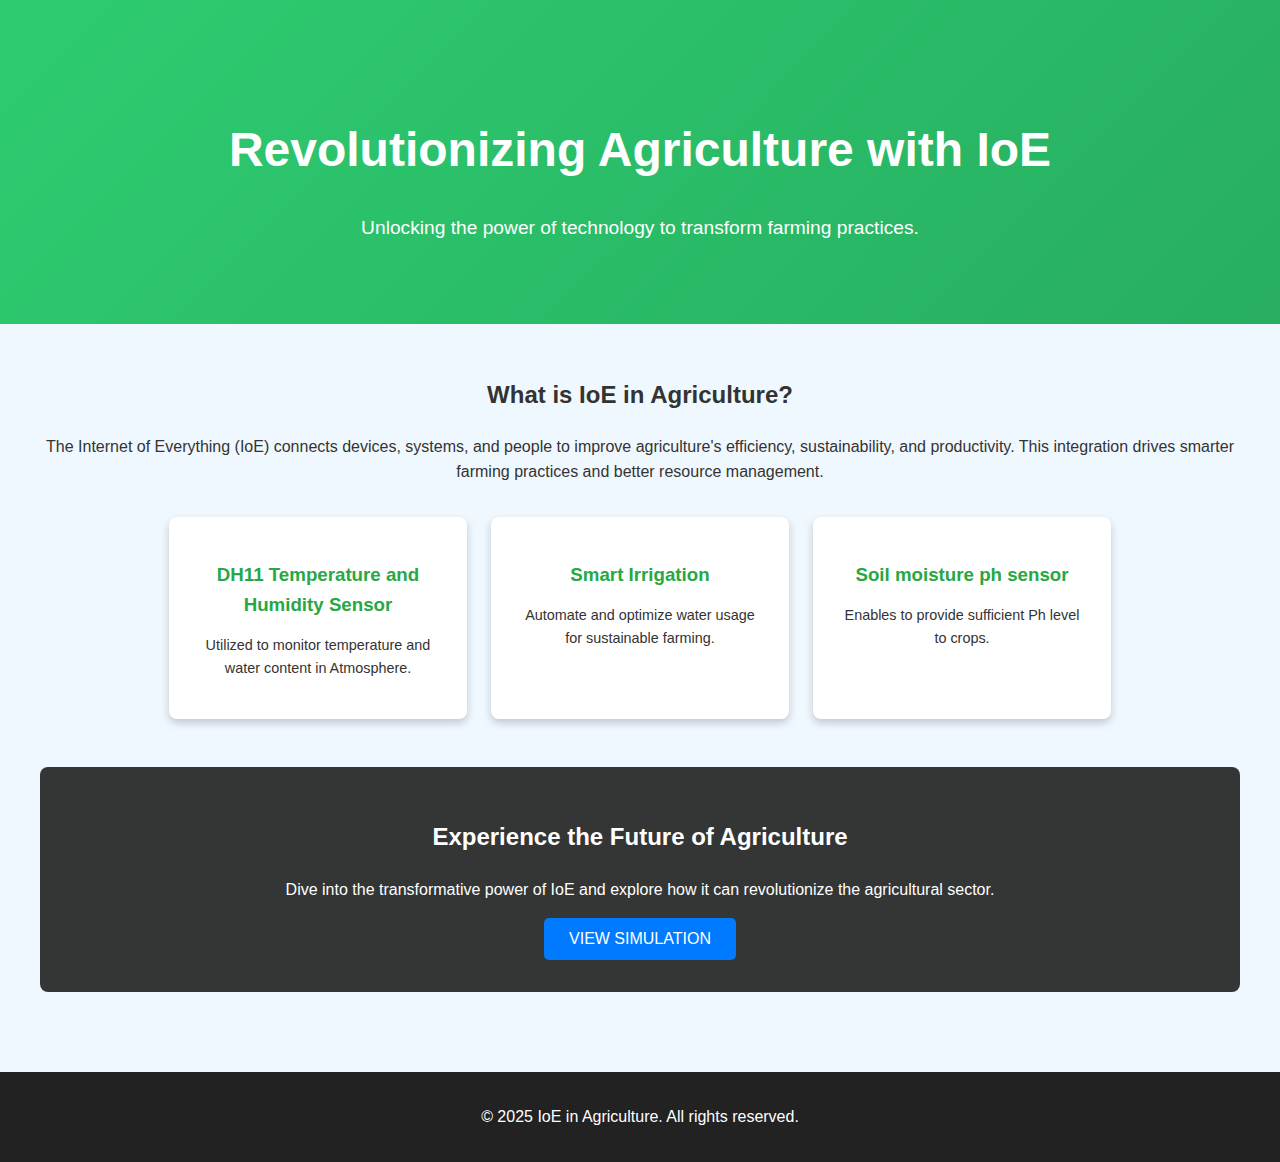
<file: index.html>
<!DOCTYPE html>
<html lang="en">
<head>
    <meta charset="UTF-8">
    <meta name="viewport" content="width=device-width, initial-scale=1.0">
    <title>IoE in Agriculture</title>
    <link rel="stylesheet" href="IOE.css">
  
</head>
<body>
    <header class="hero-banner">
        <div class="hero-content">
            <h1>Revolutionizing Agriculture with IoE</h1>
            <p>Unlocking the power of technology to transform farming practices.</p>
        </div>
    </header>
    <main>
        <section class="intro">
            <h2>What is IoE in Agriculture?</h2>
            <p>
                The Internet of Everything (IoE) connects devices, systems, and people to improve agriculture's efficiency,
                sustainability, and productivity. This integration drives smarter farming practices and better resource management.
            </p>
        </section>

        <section class="features">
            <div class="feature">
                <h3>DH11 Temperature and Humidity Sensor</h3>
                <p>Utilized to monitor temperature and water content in Atmosphere.</p>
            </div>
            <div class="feature">
                <h3>Smart Irrigation</h3>
                <p>Automate and optimize water usage for sustainable farming.</p>
              
            </div>
            <div class="feature">
                <h3>Soil moisture ph sensor </h3>
                <p>Enables to provide sufficient Ph level to crops.</p>
           
        </section>

        <section class="cta">
            <h2>Experience the Future of Agriculture</h2>
            <p>
                Dive into the transformative power of IoE and explore how it can revolutionize the agricultural sector.
            </p>
                <button onclick="location.href='simulation.html'" class="simulation-btn">
                    View Simulation
                </button>
        </section>
    </main>

    <footer>
        <p>© 2025 IoE in Agriculture. All rights reserved.</p>
    </footer>
</body>
</html>
</file>
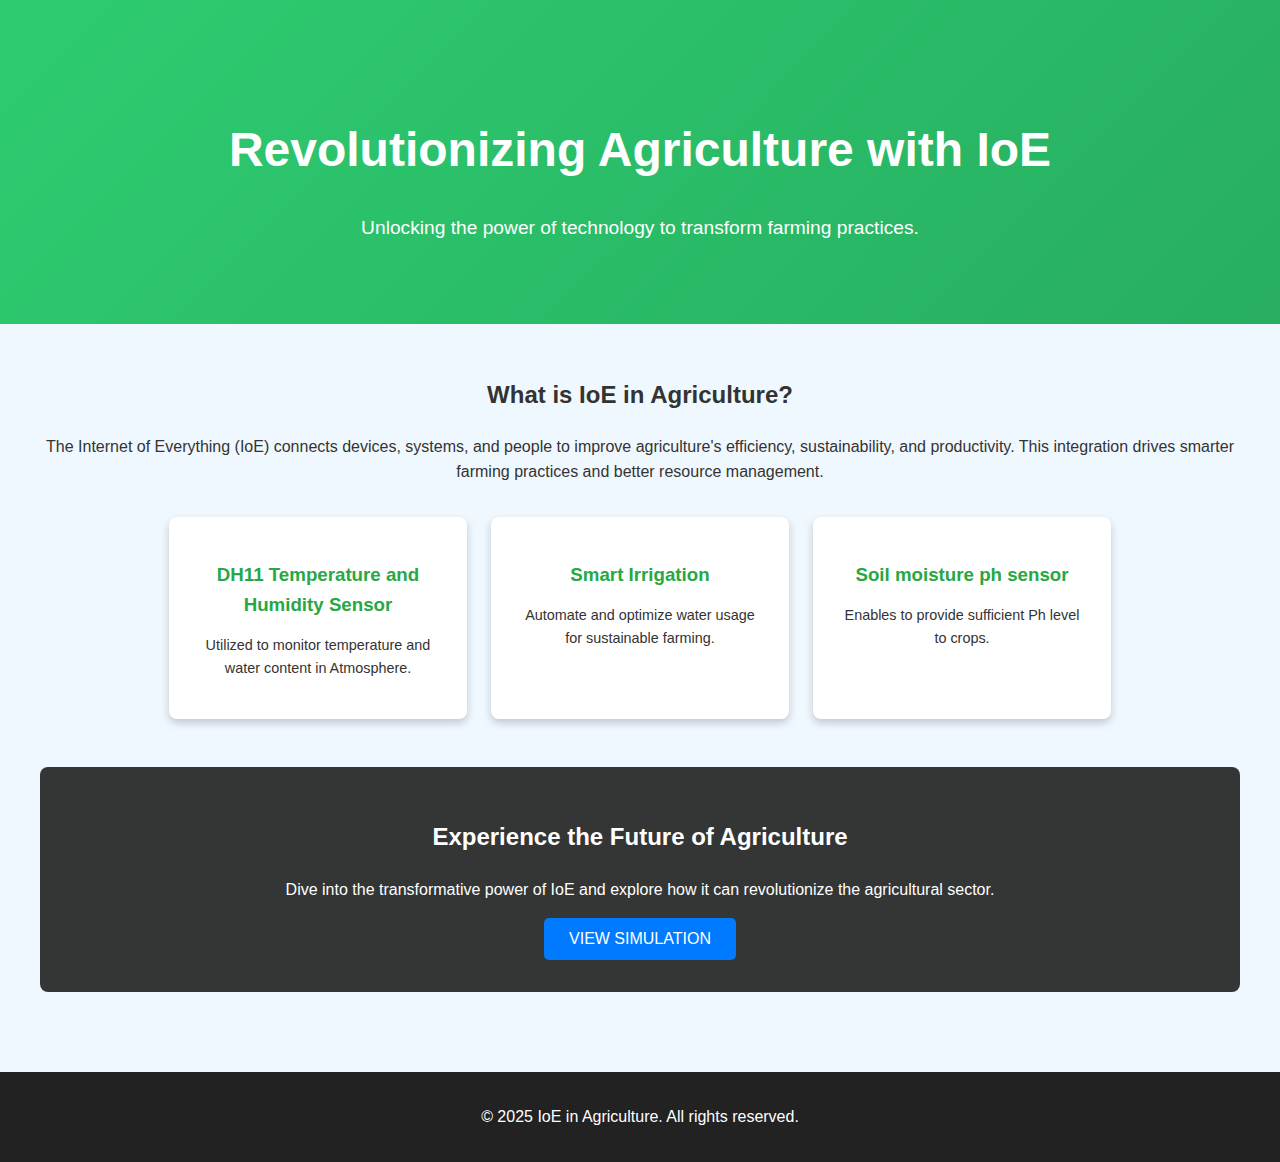
<file: IOE.html>
<!DOCTYPE html>
<html lang="en">
<head>
    <meta charset="UTF-8">
    <meta name="viewport" content="width=device-width, initial-scale=1.0">
    <title>IoE in Agriculture</title>
    <link rel="stylesheet" href="IOE.css">
  
</head>
<body>
    <header class="hero-banner">
        <div class="hero-content">
            <h1>Revolutionizing Agriculture with IoE</h1>
            <p>Unlocking the power of technology to transform farming practices.</p>
        </div>
    </header>
    <main>
        <section class="intro">
            <h2>What is IoE in Agriculture?</h2>
            <p>
                The Internet of Everything (IoE) connects devices, systems, and people to improve agriculture's efficiency,
                sustainability, and productivity. This integration drives smarter farming practices and better resource management.
            </p>
        </section>

        <section class="features">
            <div class="feature">
                <h3>DH11 Temperature and Humidity Sensor</h3>
                <p>Utilized to monitor temperature and water content in Atmosphere.</p>
            </div>
            <div class="feature">
                <h3>Smart Irrigation</h3>
                <p>Automate and optimize water usage for sustainable farming.</p>
              
            </div>
            <div class="feature">
                <h3>Soil moisture ph sensor </h3>
                <p>Enables to provide sufficient Ph level to crops.</p>
           
        </section>

        <section class="cta">
            <h2>Experience the Future of Agriculture</h2>
            <p>
                Dive into the transformative power of IoE and explore how it can revolutionize the agricultural sector.
            </p>
                <button onclick="location.href='simulation.html'" class="simulation-btn">
                    View Simulation
                </button>
        </section>
    </main>

    <footer>
        <p>© 2025 IoE in Agriculture. All rights reserved.</p>
    </footer>
</body>
</html>
</file>
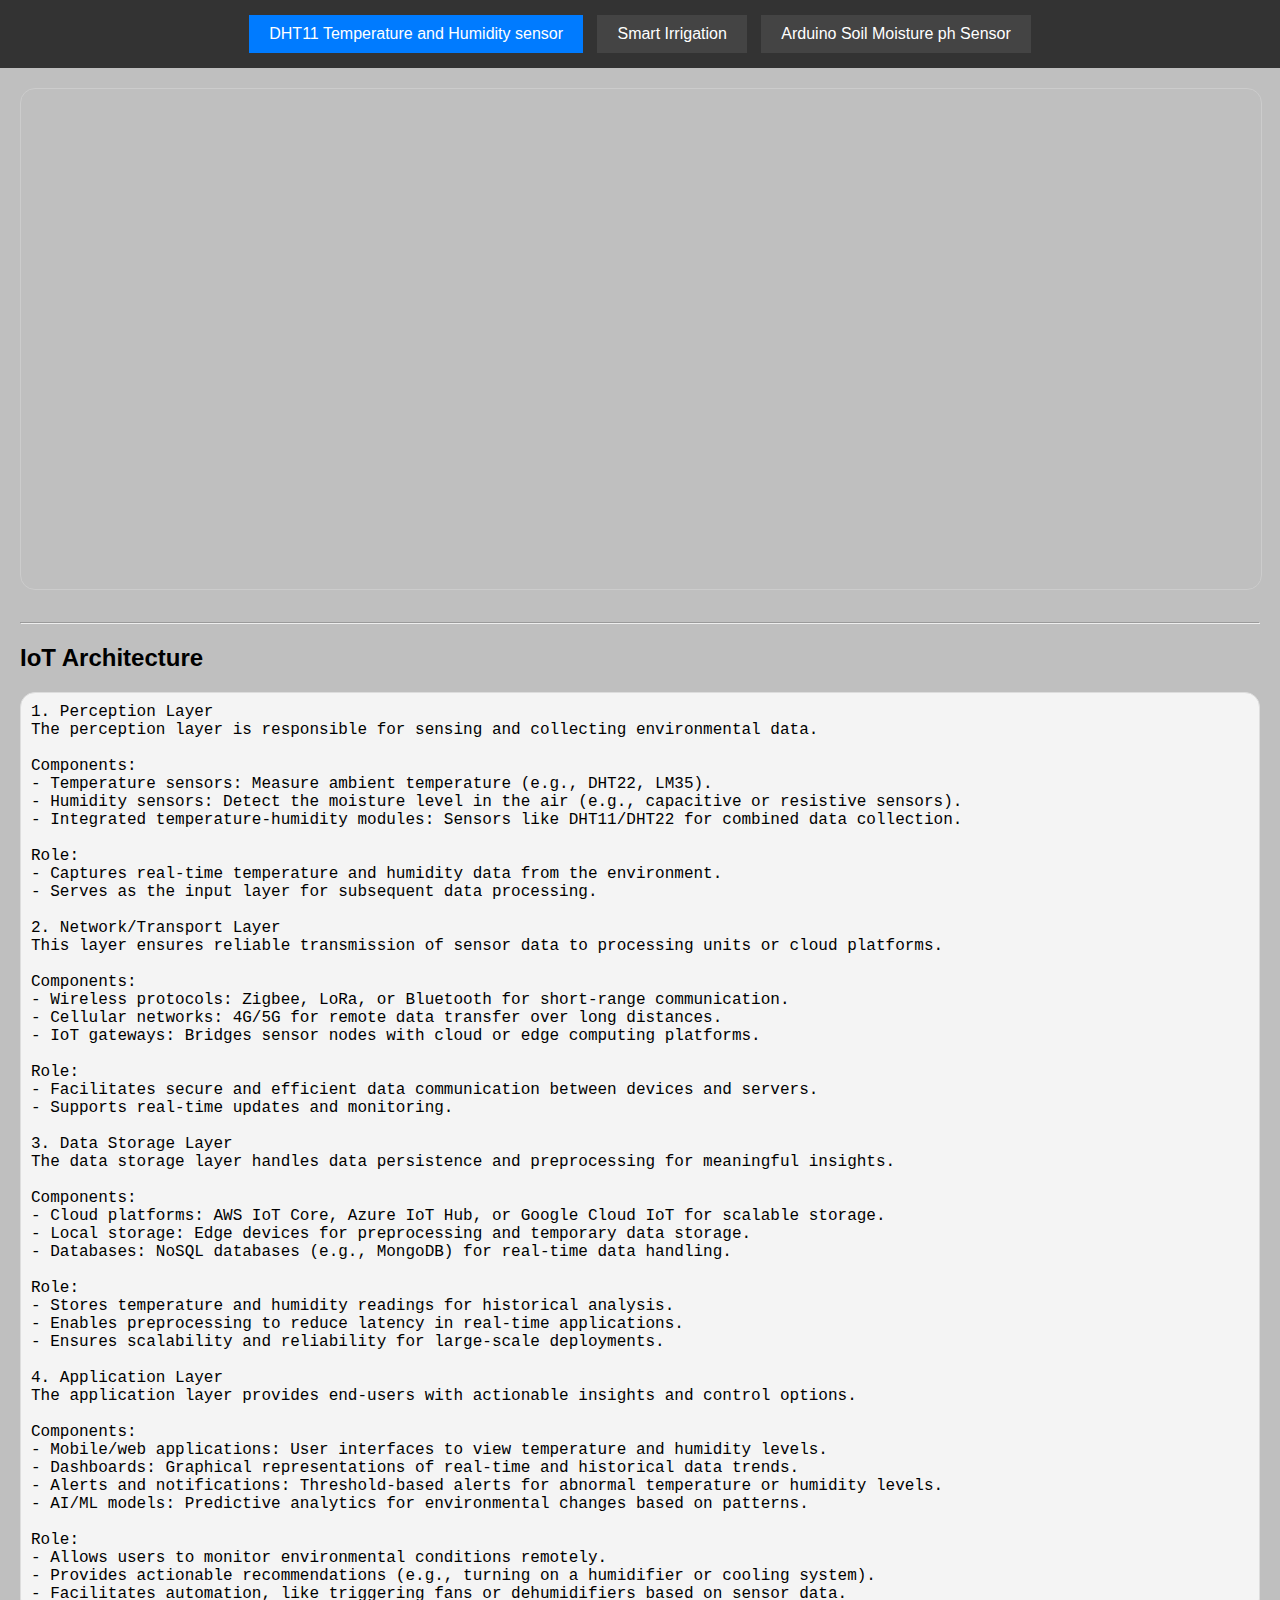
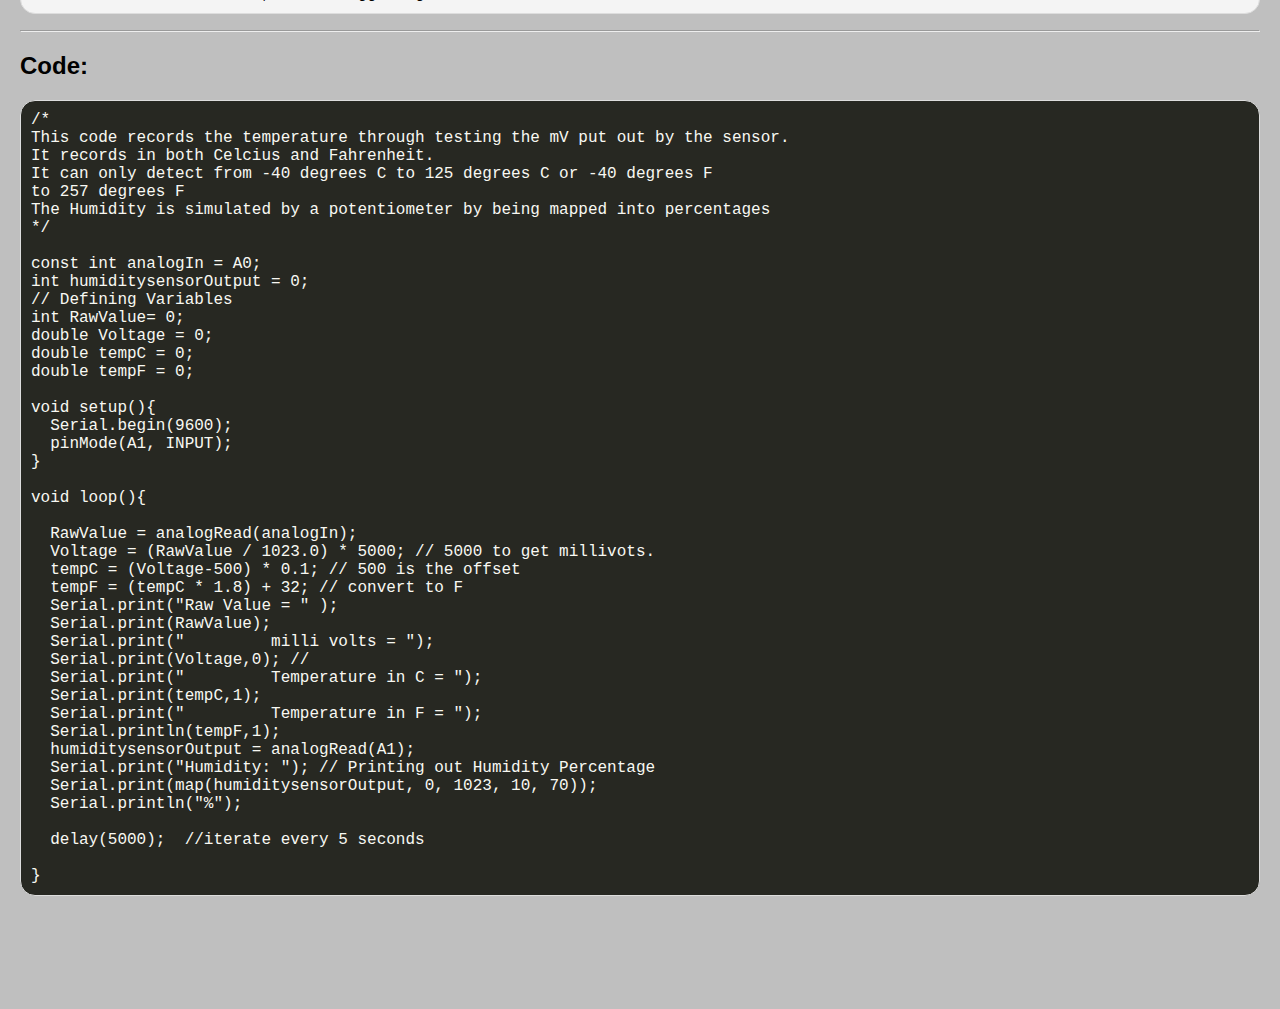
<file: simulation.html>
<!DOCTYPE html>
<html lang="en">
<head>
    <meta charset="UTF-8">
    <meta name="viewport" content="width=device-width, initial-scale=1.0">
    <title>Simulation Website</title>
    <style>
        body {
            font-family: Arial, sans-serif;
            margin: 0;
            padding: 0;
            box-sizing: border-box;
            background-color: #bfbfbf;
        }
        header {
            background-color: #333;
            padding: 10px;
            text-align: center;
        }
        header button {
            color: white;
            background-color: #444;
            border: none;
            padding: 10px 20px;
            margin: 5px;
            cursor: pointer;
            font-size: 16px;
        }
        header button.active {
            background-color: #007bff;
        }
        section {
            margin: 20px;
        }
        iframe {
            width: 100%;
            height: 500px;
            border: 1px solid #ccc;
            margin-bottom: 20px;
            border-radius: 15px;
        }
        pre {
            background-color: #f4f4f4;
            padding: 10px;
            border: 1px solid #ddd;
            overflow-x: auto;
            font-size: large;
            border-radius: 15px;
        }
        
    </style>
    <script>
        function showSimulation(index) {
            const simulations = [
                {
                    src: "<iframe width='1290' height='453' src='https://www.tinkercad.com/embed/jCoseKCUo3i?editbtn=1' frameborder='0' marginwidth='0' marginheight='0' scrolling='no' code='no'></iframe>",
                    info: `1. Perception Layer
The perception layer is responsible for sensing and collecting environmental data.

Components:
- Temperature sensors: Measure ambient temperature (e.g., DHT22, LM35).
- Humidity sensors: Detect the moisture level in the air (e.g., capacitive or resistive sensors).
- Integrated temperature-humidity modules: Sensors like DHT11/DHT22 for combined data collection.

Role:
- Captures real-time temperature and humidity data from the environment.
- Serves as the input layer for subsequent data processing.

2. Network/Transport Layer
This layer ensures reliable transmission of sensor data to processing units or cloud platforms.

Components:
- Wireless protocols: Zigbee, LoRa, or Bluetooth for short-range communication.
- Cellular networks: 4G/5G for remote data transfer over long distances.
- IoT gateways: Bridges sensor nodes with cloud or edge computing platforms.

Role:
- Facilitates secure and efficient data communication between devices and servers.
- Supports real-time updates and monitoring.

3. Data Storage Layer
The data storage layer handles data persistence and preprocessing for meaningful insights.

Components:
- Cloud platforms: AWS IoT Core, Azure IoT Hub, or Google Cloud IoT for scalable storage.
- Local storage: Edge devices for preprocessing and temporary data storage.
- Databases: NoSQL databases (e.g., MongoDB) for real-time data handling.

Role:
- Stores temperature and humidity readings for historical analysis.
- Enables preprocessing to reduce latency in real-time applications.
- Ensures scalability and reliability for large-scale deployments.

4. Application Layer
The application layer provides end-users with actionable insights and control options.

Components:
- Mobile/web applications: User interfaces to view temperature and humidity levels.
- Dashboards: Graphical representations of real-time and historical data trends.
- Alerts and notifications: Threshold-based alerts for abnormal temperature or humidity levels.
- AI/ML models: Predictive analytics for environmental changes based on patterns.

Role:
- Allows users to monitor environmental conditions remotely.
- Provides actionable recommendations (e.g., turning on a humidifier or cooling system).
- Facilitates automation, like triggering fans or dehumidifiers based on sensor data.`,
                    code: `/*
This code records the temperature through testing the mV put out by the sensor.
It records in both Celcius and Fahrenheit. 
It can only detect from -40 degrees C to 125 degrees C or -40 degrees F 
to 257 degrees F
The Humidity is simulated by a potentiometer by being mapped into percentages
*/

const int analogIn = A0;
int humiditysensorOutput = 0;
// Defining Variables
int RawValue= 0;
double Voltage = 0;
double tempC = 0;
double tempF = 0;

void setup(){  
  Serial.begin(9600);
  pinMode(A1, INPUT);
}

void loop(){
  
  RawValue = analogRead(analogIn);
  Voltage = (RawValue / 1023.0) * 5000; // 5000 to get millivots.
  tempC = (Voltage-500) * 0.1; // 500 is the offset
  tempF = (tempC * 1.8) + 32; // convert to F  
  Serial.print("Raw Value = " );                  
  Serial.print(RawValue);      
  Serial.print("\t milli volts = ");
  Serial.print(Voltage,0); //
  Serial.print("\t Temperature in C = ");
  Serial.print(tempC,1);
  Serial.print("\t Temperature in F = ");
  Serial.println(tempF,1);
  humiditysensorOutput = analogRead(A1);
  Serial.print("Humidity: "); // Printing out Humidity Percentage
  Serial.print(map(humiditysensorOutput, 0, 1023, 10, 70));
  Serial.println("%");

  delay(5000);  //iterate every 5 seconds

}`
                },
                {
                    src: '<iframe width="1290" height="453" src="https://www.tinkercad.com/embed/4dXQlrRuO0V?editbtn=1" frameborder="0" marginwidth="0" marginheight="0" scrolling="no"></iframe>',
                    info: `Simulation 2:
1. Perception Layer
The perception layer involves collecting real-time data using sensors and devices installed in the irrigation system.

Components:
- Soil moisture sensors to monitor soil hydration levels.
- Temperature and humidity sensors to track environmental conditions.
- Flow meters to measure water usage.
- Weather forecasting integration for predictive adjustments.

Role:
- Collects raw data like soil moisture, temperature, humidity, and water levels.
- Acts as the foundation for all subsequent processing and decision-making.

2. Network/Transport Layer
The network/transport layer ensures seamless data transmission between the perception layer and the data storage/processing systems.

Components:
- Wireless communication protocols: LoRa, Zigbee, or Wi-Fi for low-power, long-range connectivity.
- Cellular networks (e.g., 4G/5G) for broader coverage.
- IoT gateways to connect local sensors to cloud-based services.

Role:
- Transmits sensor data securely and efficiently to the storage and processing units.
- Facilitates real-time communication between devices and the cloud.

3. Data Storage Layer
The data storage layer manages the collected data and processes it for actionable insights.

Components:
- Cloud storage platforms like AWS IoT Core, Azure IoT Hub, or Google Cloud IoT.
- Local edge devices for temporary storage and preprocessing to reduce latency.
- Big data analytics tools for processing large datasets.

Role:
- Stores sensor data for historical analysis.
- Enables data preprocessing for faster response times.
- Supports scalability and backup systems for secure data management.

4. Application Layer
The application layer provides user-friendly interfaces and actionable insights for decision-making and control.

Components:
- Mobile and web applications to monitor irrigation status and control settings.
- Visualization tools like dashboards for real-time data representation.
- AI/ML algorithms for predictive irrigation scheduling based on weather and soil conditions.

Role:
- Allows users to remotely control irrigation systems.
- Automates irrigation based on processed data and predefined thresholds.
- Provides recommendations to optimize water usage and crop yield.`,
                    code: '~'
                },
                {
                    src: '<iframe width="1290" height="453" src="https://www.tinkercad.com/embed/exOhiBiFsJ5?editbtn=1" frameborder="0" marginwidth="0" marginheight="0" scrolling="no"></iframe>',
                    info: `Simulation 3:
1. Perception Layer
This layer is responsible for capturing real-time soil pH data using sensors.

Components:
- pH sensors or probes to measure soil acidity/alkalinity levels.
- Temperature sensors to account for temperature variations affecting pH readings.
- Moisture sensors to ensure accurate pH readings (as soil moisture influences pH).

Role:
- Collects raw data from the soil, including pH values, temperature, and moisture levels.
- Acts as the foundational layer for data acquisition.

2. Network/Transport Layer
The network/transport layer enables reliable data transmission from the perception layer to storage and processing systems.

Components:
- Wireless communication protocols such as Zigbee, LoRa, or Bluetooth for localized communication.
- Cellular networks (e.g., 4G/5G) or Wi-Fi for long-range data transmission to cloud servers.
- IoT gateways to bridge sensors with cloud or edge systems.

Role:
- Ensures secure, low-latency transfer of soil pH data to storage and processing systems.
- Supports real-time monitoring and control functionality.

3. Data Storage Layer
This layer stores the collected data and processes it for actionable insights.

Components:
- Cloud storage systems (e.g., AWS, Azure) to store large datasets for future analysis.
- Local edge devices for temporary storage and quick preprocessing.
- Databases optimized for IoT data (e.g., NoSQL databases like MongoDB).

Role:
- Stores real-time and historical soil pH data.
- Enables processing for trend analysis and predictions.
- Supports secure backups and scalability for expanding sensor networks.

4. Application Layer
The application layer provides users with meaningful insights and control options.

Components:
- Mobile and web applications with user-friendly interfaces for monitoring soil pH levels.
- Dashboards displaying real-time and historical pH trends, temperature, and moisture data.
- AI/ML algorithms to provide recommendations for soil treatments (e.g., adding lime or sulfur).

Role:
- Allows users to monitor pH levels remotely and receive alerts for abnormal readings.
- Provides actionable insights to maintain soil health for better crop yield.
- Offers predictive analysis for pH fluctuations based on environmental data.`,
                    code: `#include <LiquidCrystal.h>

LiquidCrystal lcd(13, 12, 10, 11, 5, 7);

const int sensorPin = A0;
float calibrat=8.34;
const int sensorPower = 8; 
const int LED1 = 2;
const int LED2 = 3;
const int LED3 = 4;

int soilMoisture;
float pHValue;

int wetThreshold = 800;
int dryThreshold = 500;

const int delayTime = 1000;

void setup() {
  pinMode(LED1, OUTPUT);
  pinMode(LED2, OUTPUT);
  pinMode(LED3, OUTPUT);
  pinMode(sensorPower, OUTPUT);

  lcd.begin(16, 2);
  lcd.print("Soil ph value");
  lcd.setCursor(0, 1);
  lcd.print("& pH Sensor");
  
  Serial.begin(9600);
  lcd.display();
}

void loop() {
  digitalWrite(sensorPower, HIGH);
  delay(10);

  soilMoisture = analogRead(sensorPin);
  float voltage=soilMoisture*(5.0/1023.0);
  pHValue=calibrat-3.5*voltage;
  

  digitalWrite(sensorPower, LOW);

  Serial.print("Soil Moisture: ");
  Serial.print(soilMoisture);
  Serial.print(", pH Value: ");
  Serial.println(pHValue);

  if (soilMoisture > wetThreshold) {
    digitalWrite(LED1, LOW);
    digitalWrite(LED2, LOW);
    digitalWrite(LED3, HIGH);
  } else if (soilMoisture < dryThreshold) {
    digitalWrite(LED1, HIGH);
    digitalWrite(LED2, LOW);
    digitalWrite(LED3, LOW);
  } else {
    digitalWrite(LED1, LOW);
    digitalWrite(LED2, HIGH);
    digitalWrite(LED3, LOW);
  }

  lcd.setCursor(0, 1);
  lcd.print("pH: ");
  lcd.print(pHValue);
  lcd.print("    ");

  delay(delayTime);
}
`
                }
            ];

            document.getElementById('simulationFrame').srcdoc = simulations[index].src;
            document.getElementById('simulationInfo').textContent = simulations[index].info;
            document.getElementById('simulationCode').textContent = simulations[index].code;

            const buttons = document.querySelectorAll('header button');
            buttons.forEach((btn, idx) => {
                btn.classList.toggle('active', idx === index);
            });
        }

        document.addEventListener('DOMContentLoaded', () => {
            showSimulation(0); // Load default simulation
        });
    </script>
</head>
<body>
    <header>
        <button onclick="showSimulation(0)" class="active">DHT11 Temperature and Humidity sensor</button>
        <button onclick="showSimulation(1)">Smart Irrigation</button>
        <button onclick="showSimulation(2)">Arduino Soil Moisture ph Sensor</button>
    </header>

    <section>
        <iframe id="simulationFrame" srcdoc=""></iframe>
        <hr>
        <h2>IoT Architecture</h2>
        <pre id="simulationInfo"></pre>
        <hr>
        <h2>Code:</h2>
        <pre id="simulationCode" style=" background-color:#272822;
            color: #f8f8f2;"></pre>
    </section>
</body>
</html>
</file>
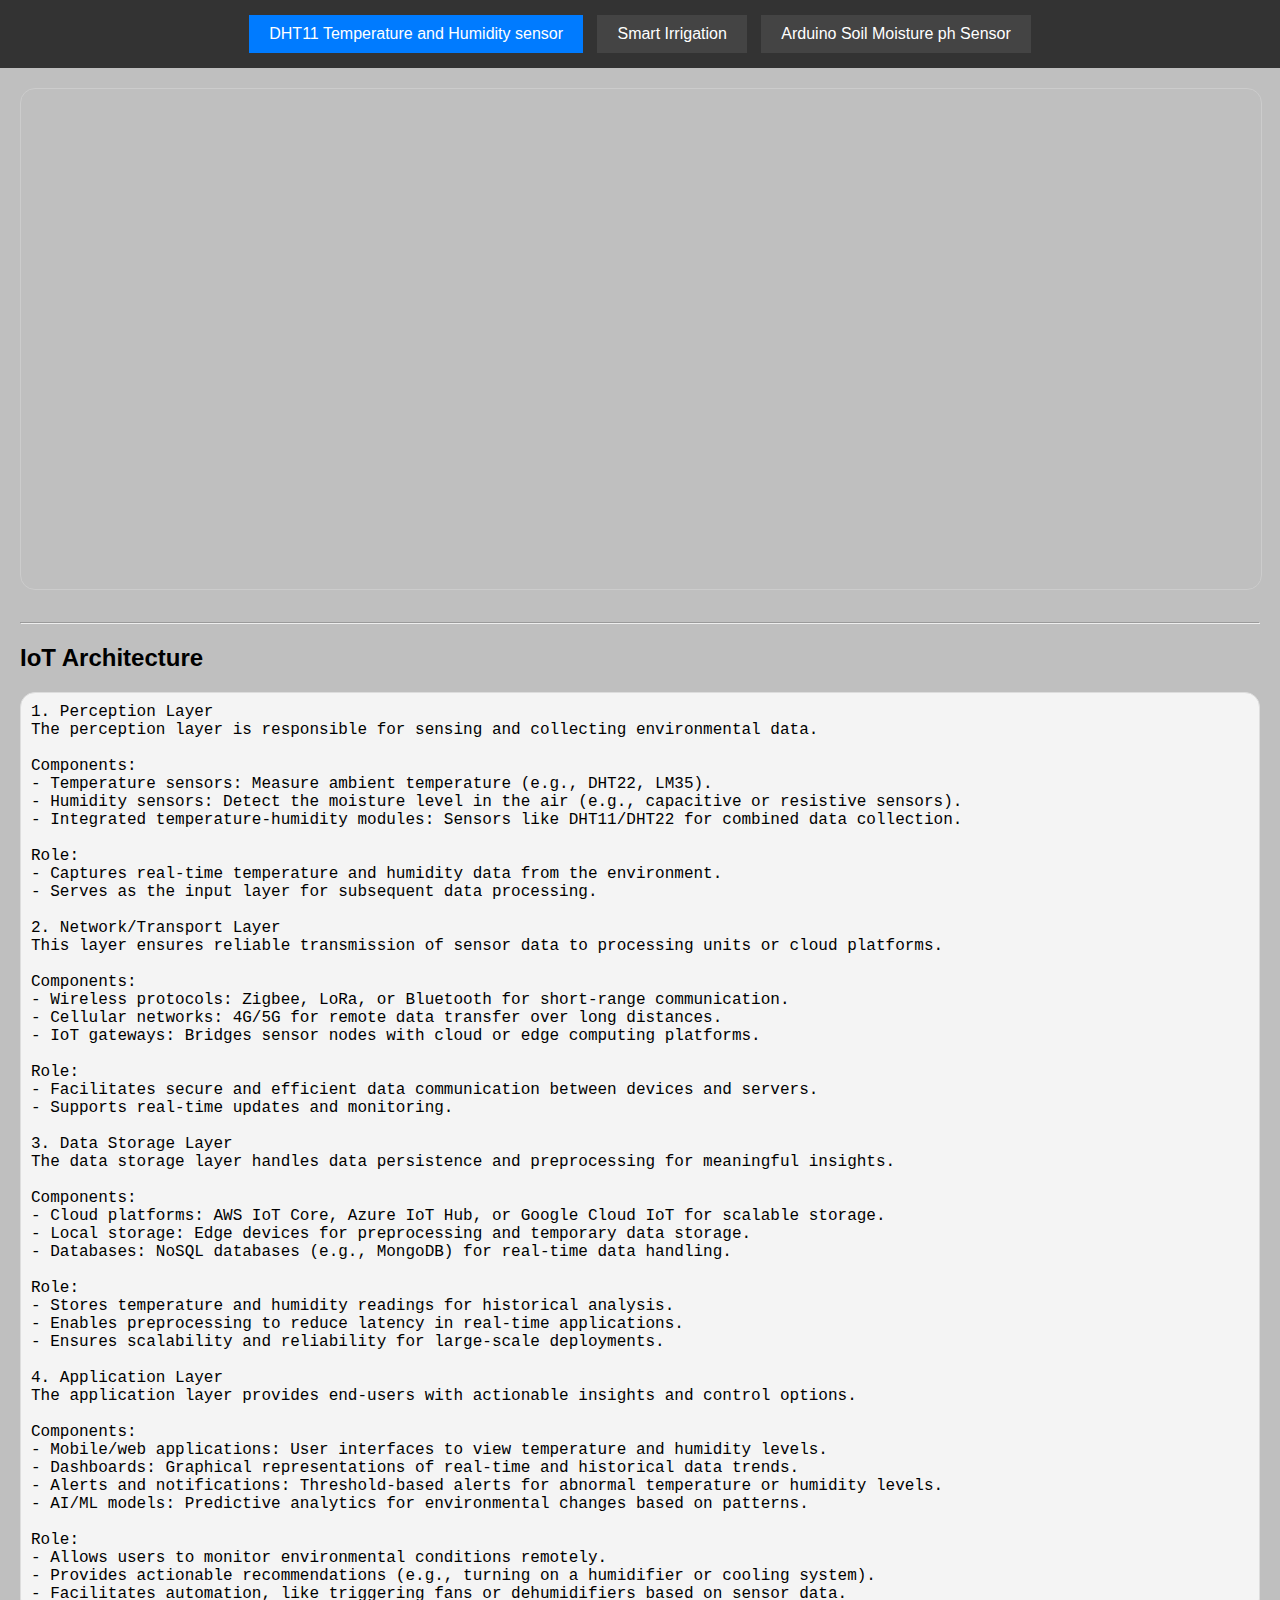
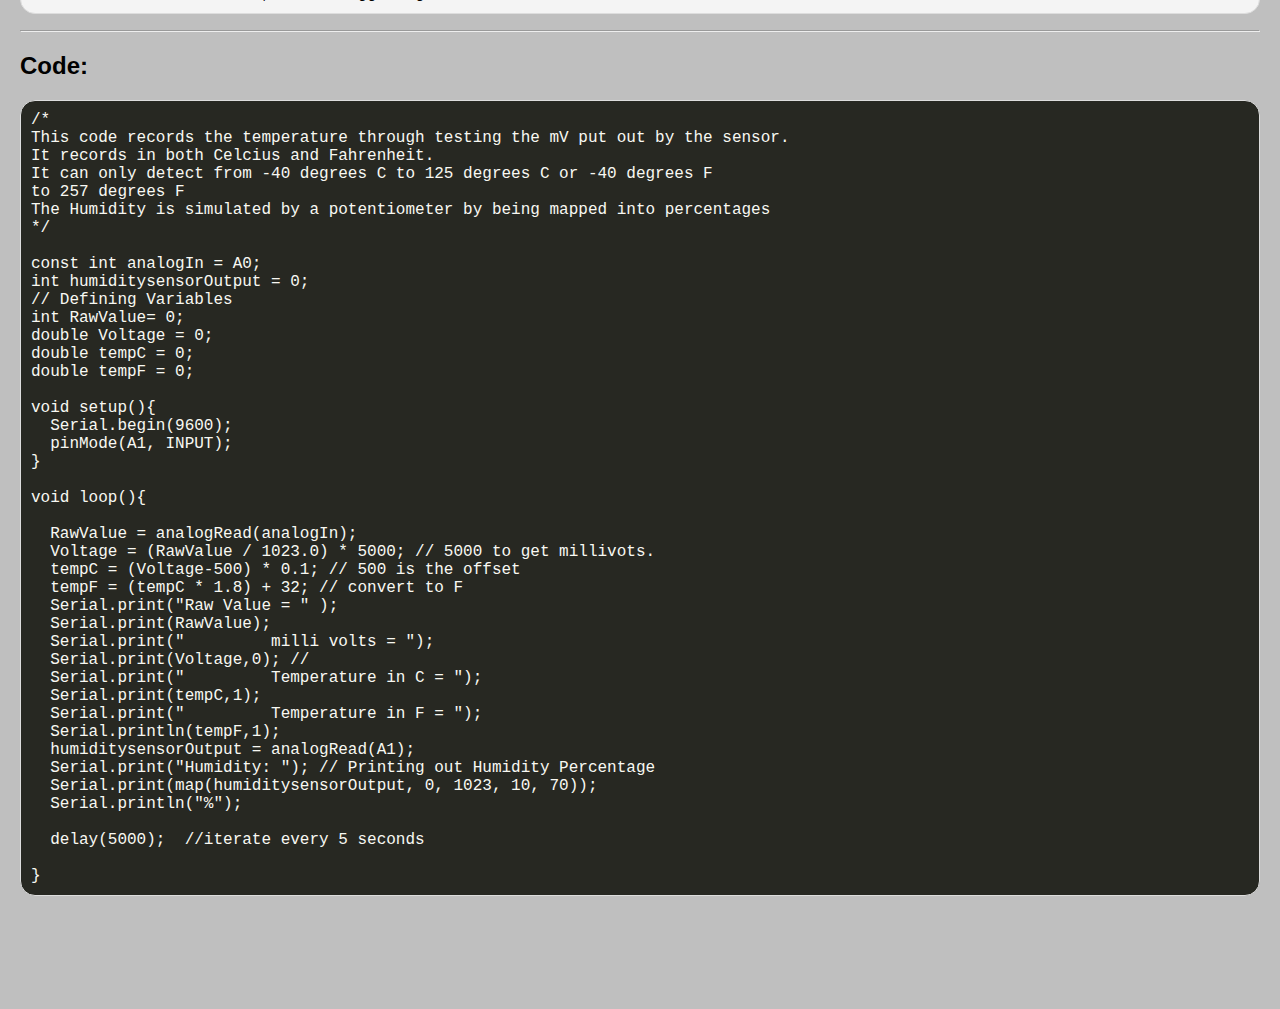
<file: IOE event/simulation.html>
<!DOCTYPE html>
<html lang="en">
<head>
    <meta charset="UTF-8">
    <meta name="viewport" content="width=device-width, initial-scale=1.0">
    <title>Simulation Website</title>
    <style>
        body {
            font-family: Arial, sans-serif;
            margin: 0;
            padding: 0;
            box-sizing: border-box;
            background-color: #bfbfbf;
        }
        header {
            background-color: #333;
            padding: 10px;
            text-align: center;
        }
        header button {
            color: white;
            background-color: #444;
            border: none;
            padding: 10px 20px;
            margin: 5px;
            cursor: pointer;
            font-size: 16px;
        }
        header button.active {
            background-color: #007bff;
        }
        section {
            margin: 20px;
        }
        iframe {
            width: 100%;
            height: 500px;
            border: 1px solid #ccc;
            margin-bottom: 20px;
            border-radius: 15px;
        }
        pre {
            background-color: #f4f4f4;
            padding: 10px;
            border: 1px solid #ddd;
            overflow-x: auto;
            font-size: large;
            border-radius: 15px;
        }
        
    </style>
    <script>
        function showSimulation(index) {
            const simulations = [
                {
                    src: "<iframe width='1290' height='453' src='https://www.tinkercad.com/embed/jCoseKCUo3i?editbtn=1' frameborder='0' marginwidth='0' marginheight='0' scrolling='no' code='no'></iframe>",
                    info: `1. Perception Layer
The perception layer is responsible for sensing and collecting environmental data.

Components:
- Temperature sensors: Measure ambient temperature (e.g., DHT22, LM35).
- Humidity sensors: Detect the moisture level in the air (e.g., capacitive or resistive sensors).
- Integrated temperature-humidity modules: Sensors like DHT11/DHT22 for combined data collection.

Role:
- Captures real-time temperature and humidity data from the environment.
- Serves as the input layer for subsequent data processing.

2. Network/Transport Layer
This layer ensures reliable transmission of sensor data to processing units or cloud platforms.

Components:
- Wireless protocols: Zigbee, LoRa, or Bluetooth for short-range communication.
- Cellular networks: 4G/5G for remote data transfer over long distances.
- IoT gateways: Bridges sensor nodes with cloud or edge computing platforms.

Role:
- Facilitates secure and efficient data communication between devices and servers.
- Supports real-time updates and monitoring.

3. Data Storage Layer
The data storage layer handles data persistence and preprocessing for meaningful insights.

Components:
- Cloud platforms: AWS IoT Core, Azure IoT Hub, or Google Cloud IoT for scalable storage.
- Local storage: Edge devices for preprocessing and temporary data storage.
- Databases: NoSQL databases (e.g., MongoDB) for real-time data handling.

Role:
- Stores temperature and humidity readings for historical analysis.
- Enables preprocessing to reduce latency in real-time applications.
- Ensures scalability and reliability for large-scale deployments.

4. Application Layer
The application layer provides end-users with actionable insights and control options.

Components:
- Mobile/web applications: User interfaces to view temperature and humidity levels.
- Dashboards: Graphical representations of real-time and historical data trends.
- Alerts and notifications: Threshold-based alerts for abnormal temperature or humidity levels.
- AI/ML models: Predictive analytics for environmental changes based on patterns.

Role:
- Allows users to monitor environmental conditions remotely.
- Provides actionable recommendations (e.g., turning on a humidifier or cooling system).
- Facilitates automation, like triggering fans or dehumidifiers based on sensor data.`,
                    code: `/*
This code records the temperature through testing the mV put out by the sensor.
It records in both Celcius and Fahrenheit. 
It can only detect from -40 degrees C to 125 degrees C or -40 degrees F 
to 257 degrees F
The Humidity is simulated by a potentiometer by being mapped into percentages
*/

const int analogIn = A0;
int humiditysensorOutput = 0;
// Defining Variables
int RawValue= 0;
double Voltage = 0;
double tempC = 0;
double tempF = 0;

void setup(){  
  Serial.begin(9600);
  pinMode(A1, INPUT);
}

void loop(){
  
  RawValue = analogRead(analogIn);
  Voltage = (RawValue / 1023.0) * 5000; // 5000 to get millivots.
  tempC = (Voltage-500) * 0.1; // 500 is the offset
  tempF = (tempC * 1.8) + 32; // convert to F  
  Serial.print("Raw Value = " );                  
  Serial.print(RawValue);      
  Serial.print("\t milli volts = ");
  Serial.print(Voltage,0); //
  Serial.print("\t Temperature in C = ");
  Serial.print(tempC,1);
  Serial.print("\t Temperature in F = ");
  Serial.println(tempF,1);
  humiditysensorOutput = analogRead(A1);
  Serial.print("Humidity: "); // Printing out Humidity Percentage
  Serial.print(map(humiditysensorOutput, 0, 1023, 10, 70));
  Serial.println("%");

  delay(5000);  //iterate every 5 seconds

}`
                },
                {
                    src: '<iframe width="1290" height="453" src="https://www.tinkercad.com/embed/4dXQlrRuO0V?editbtn=1" frameborder="0" marginwidth="0" marginheight="0" scrolling="no"></iframe>',
                    info: `Simulation 2:
1. Perception Layer
The perception layer involves collecting real-time data using sensors and devices installed in the irrigation system.

Components:
- Soil moisture sensors to monitor soil hydration levels.
- Temperature and humidity sensors to track environmental conditions.
- Flow meters to measure water usage.
- Weather forecasting integration for predictive adjustments.

Role:
- Collects raw data like soil moisture, temperature, humidity, and water levels.
- Acts as the foundation for all subsequent processing and decision-making.

2. Network/Transport Layer
The network/transport layer ensures seamless data transmission between the perception layer and the data storage/processing systems.

Components:
- Wireless communication protocols: LoRa, Zigbee, or Wi-Fi for low-power, long-range connectivity.
- Cellular networks (e.g., 4G/5G) for broader coverage.
- IoT gateways to connect local sensors to cloud-based services.

Role:
- Transmits sensor data securely and efficiently to the storage and processing units.
- Facilitates real-time communication between devices and the cloud.

3. Data Storage Layer
The data storage layer manages the collected data and processes it for actionable insights.

Components:
- Cloud storage platforms like AWS IoT Core, Azure IoT Hub, or Google Cloud IoT.
- Local edge devices for temporary storage and preprocessing to reduce latency.
- Big data analytics tools for processing large datasets.

Role:
- Stores sensor data for historical analysis.
- Enables data preprocessing for faster response times.
- Supports scalability and backup systems for secure data management.

4. Application Layer
The application layer provides user-friendly interfaces and actionable insights for decision-making and control.

Components:
- Mobile and web applications to monitor irrigation status and control settings.
- Visualization tools like dashboards for real-time data representation.
- AI/ML algorithms for predictive irrigation scheduling based on weather and soil conditions.

Role:
- Allows users to remotely control irrigation systems.
- Automates irrigation based on processed data and predefined thresholds.
- Provides recommendations to optimize water usage and crop yield.`,
                    code: '~'
                },
                {
                    src: '<iframe width="1290" height="453" src="https://www.tinkercad.com/embed/exOhiBiFsJ5?editbtn=1" frameborder="0" marginwidth="0" marginheight="0" scrolling="no"></iframe>',
                    info: `Simulation 3:
1. Perception Layer
This layer is responsible for capturing real-time soil pH data using sensors.

Components:
- pH sensors or probes to measure soil acidity/alkalinity levels.
- Temperature sensors to account for temperature variations affecting pH readings.
- Moisture sensors to ensure accurate pH readings (as soil moisture influences pH).

Role:
- Collects raw data from the soil, including pH values, temperature, and moisture levels.
- Acts as the foundational layer for data acquisition.

2. Network/Transport Layer
The network/transport layer enables reliable data transmission from the perception layer to storage and processing systems.

Components:
- Wireless communication protocols such as Zigbee, LoRa, or Bluetooth for localized communication.
- Cellular networks (e.g., 4G/5G) or Wi-Fi for long-range data transmission to cloud servers.
- IoT gateways to bridge sensors with cloud or edge systems.

Role:
- Ensures secure, low-latency transfer of soil pH data to storage and processing systems.
- Supports real-time monitoring and control functionality.

3. Data Storage Layer
This layer stores the collected data and processes it for actionable insights.

Components:
- Cloud storage systems (e.g., AWS, Azure) to store large datasets for future analysis.
- Local edge devices for temporary storage and quick preprocessing.
- Databases optimized for IoT data (e.g., NoSQL databases like MongoDB).

Role:
- Stores real-time and historical soil pH data.
- Enables processing for trend analysis and predictions.
- Supports secure backups and scalability for expanding sensor networks.

4. Application Layer
The application layer provides users with meaningful insights and control options.

Components:
- Mobile and web applications with user-friendly interfaces for monitoring soil pH levels.
- Dashboards displaying real-time and historical pH trends, temperature, and moisture data.
- AI/ML algorithms to provide recommendations for soil treatments (e.g., adding lime or sulfur).

Role:
- Allows users to monitor pH levels remotely and receive alerts for abnormal readings.
- Provides actionable insights to maintain soil health for better crop yield.
- Offers predictive analysis for pH fluctuations based on environmental data.`,
                    code: `#include <LiquidCrystal.h>

LiquidCrystal lcd(13, 12, 10, 11, 5, 7);

const int sensorPin = A0;
float calibrat=8.34;
const int sensorPower = 8; 
const int LED1 = 2;
const int LED2 = 3;
const int LED3 = 4;

int soilMoisture;
float pHValue;

int wetThreshold = 800;
int dryThreshold = 500;

const int delayTime = 1000;

void setup() {
  pinMode(LED1, OUTPUT);
  pinMode(LED2, OUTPUT);
  pinMode(LED3, OUTPUT);
  pinMode(sensorPower, OUTPUT);

  lcd.begin(16, 2);
  lcd.print("Soil ph value");
  lcd.setCursor(0, 1);
  lcd.print("& pH Sensor");
  
  Serial.begin(9600);
  lcd.display();
}

void loop() {
  digitalWrite(sensorPower, HIGH);
  delay(10);

  soilMoisture = analogRead(sensorPin);
  float voltage=soilMoisture*(5.0/1023.0);
  pHValue=calibrat-3.5*voltage;
  

  digitalWrite(sensorPower, LOW);

  Serial.print("Soil Moisture: ");
  Serial.print(soilMoisture);
  Serial.print(", pH Value: ");
  Serial.println(pHValue);

  if (soilMoisture > wetThreshold) {
    digitalWrite(LED1, LOW);
    digitalWrite(LED2, LOW);
    digitalWrite(LED3, HIGH);
  } else if (soilMoisture < dryThreshold) {
    digitalWrite(LED1, HIGH);
    digitalWrite(LED2, LOW);
    digitalWrite(LED3, LOW);
  } else {
    digitalWrite(LED1, LOW);
    digitalWrite(LED2, HIGH);
    digitalWrite(LED3, LOW);
  }

  lcd.setCursor(0, 1);
  lcd.print("pH: ");
  lcd.print(pHValue);
  lcd.print("    ");

  delay(delayTime);
}
`
                }
            ];

            document.getElementById('simulationFrame').srcdoc = simulations[index].src;
            document.getElementById('simulationInfo').textContent = simulations[index].info;
            document.getElementById('simulationCode').textContent = simulations[index].code;

            const buttons = document.querySelectorAll('header button');
            buttons.forEach((btn, idx) => {
                btn.classList.toggle('active', idx === index);
            });
        }

        document.addEventListener('DOMContentLoaded', () => {
            showSimulation(0); // Load default simulation
        });
    </script>
</head>
<body>
    <header>
        <button onclick="showSimulation(0)" class="active">DHT11 Temperature and Humidity sensor</button>
        <button onclick="showSimulation(1)">Smart Irrigation</button>
        <button onclick="showSimulation(2)">Arduino Soil Moisture ph Sensor</button>
    </header>

    <section>
        <iframe id="simulationFrame" srcdoc=""></iframe>
        <hr>
        <h2>IoT Architecture</h2>
        <pre id="simulationInfo"></pre>
        <hr>
        <h2>Code:</h2>
        <pre id="simulationCode" style=" background-color:#272822;
            color: #f8f8f2;"></pre>
    </section>
</body>
</html>
</file>
<file: IOE.css>
/* styles.css */
body {
    font-family: 'Segoe UI', Tahoma, Geneva, Verdana, sans-serif;
    margin: 0;
    padding: 0;
    line-height: 1.6;
    background-color: #f0f8ff;
    color: #333;
}

header.hero-banner {
    background: linear-gradient(135deg, #2ecc71, #27ae60); /* Green gradient */
    color: white;
    text-align: center;
    padding: 5em 1em;
}

.hero-content h1 {
    font-size: 3em;
    margin-bottom: 0.5em;
}

.hero-content p {
    font-size: 1.2em;
    max-width: 600px;
    margin: 0 auto;
}

main {
    padding: 2em 1em;
    max-width: 1200px;
    margin: 0 auto;
}

.intro {
    text-align: center;
    margin-bottom: 2em;
}

.features {
    display: flex;
    flex-wrap: wrap;
    gap: 1.5em;
    justify-content: center;
}

.feature {
    background-color: white;
    border-radius: 8px;
    box-shadow: 0 4px 8px rgba(0, 0, 0, 0.2);
    padding: 1.5em;
    text-align: center;
    width: 250px;
}

.feature h3 {
    color: #28a745;
    margin-bottom: 0.5em;
}

.feature p {
    font-size: 0.9em;
}

.cta {
    text-align: center;
    margin: 3em 0;
    background-color: #333634;
    color: white;
    padding: 2em 1em;
    border-radius: 8px;
}

.cta button.simulation-btn {
    background-color: #007bff;
    color: white;
    border: none;
    padding: 12px 25px;
    font-size: 1em;
    border-radius: 5px;
    cursor: pointer;
    text-transform: uppercase;
}

.cta button.simulation-btn:hover {
    background-color: #0056b3;
}

footer {
    text-align: center;
    padding: 1em 0;
    background-color: #222;
    color: white;
}
</file>
